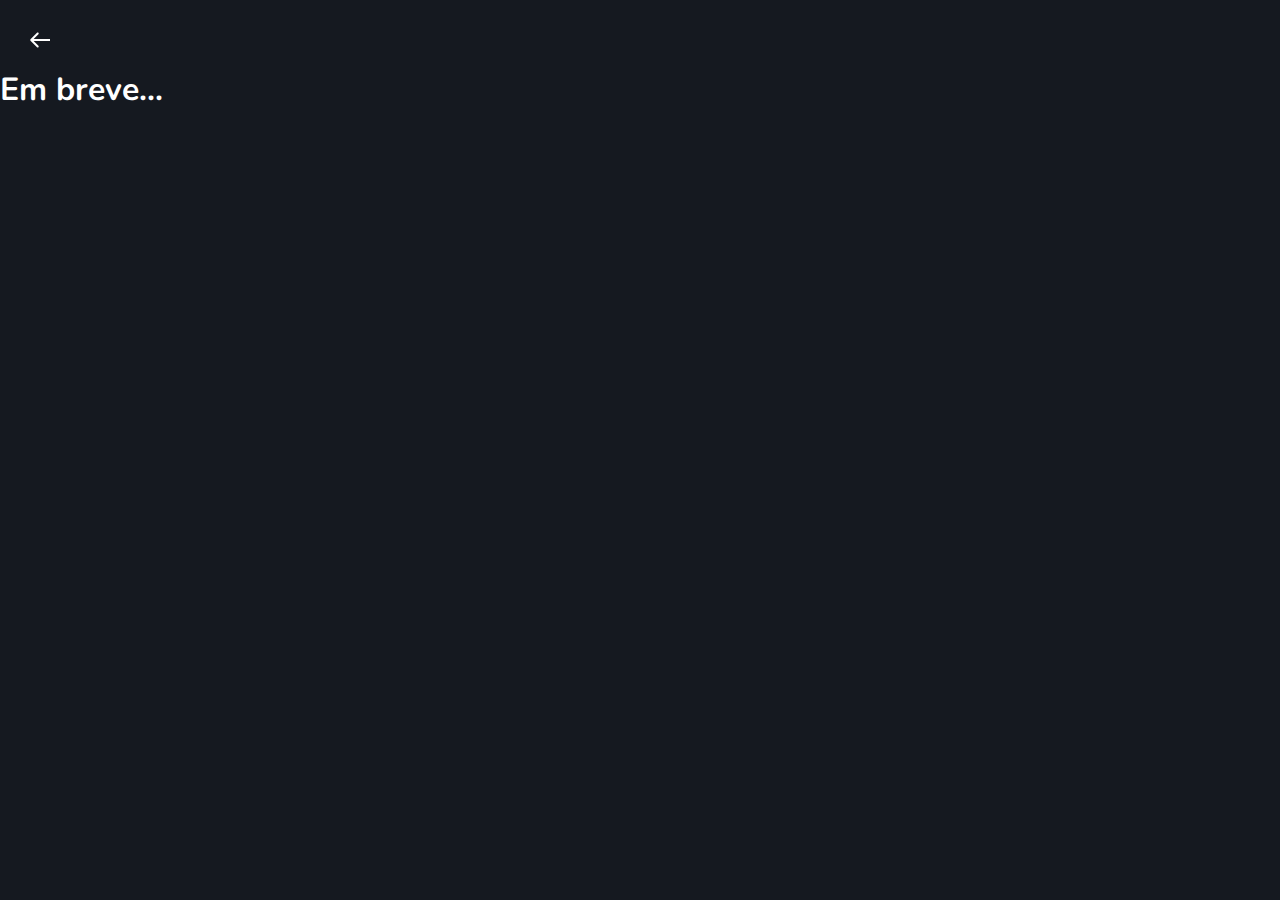
<file: courses.html>
<!DOCTYPE html>
<html lang="en">
<head>
    <meta charset="UTF-8">
    <meta http-equiv="X-UA-Compatible" content="IE=edge">
    <meta name="viewport" content="width=device-width, initial-scale=1.0">
    <!-- Chrome, Firefox OS and Opera -->
    <meta name="theme-color" content="#151920">
    <!-- Windows Phone -->
    <meta name="msapplication-navbutton-color" content="#151920">
    <!-- iOS Safari -->
    <meta name="apple-mobile-web-app-capable" content="yes">
    <meta name="apple-mobile-web-app-status-bar-style" content="#151920">
    <link rel="shortcut icon" type="image/svg" href="./assets/img/Logo-network-favicon.svg">
    <link rel="preconnect" href="https://fonts.googleapis.com">
    <link rel="preconnect" href="https://fonts.gstatic.com" crossorigin>
    <link href="https://fonts.googleapis.com/css2?family=Nunito:wght@200;300;400;500;600;700&display=swap" rel="stylesheet">
    <link rel="stylesheet" href="/CSS/all.css">
    <title>Sistema SDM</title>
</head>
<body>
    <nav class="navbar-networking">
        <a href="index.html">
             <img src="./assets/img/back-arrow.svg" alt="">
        </a>
    </nav>

    <h1>Em breve...</h1>
</body>
</html>
</file>
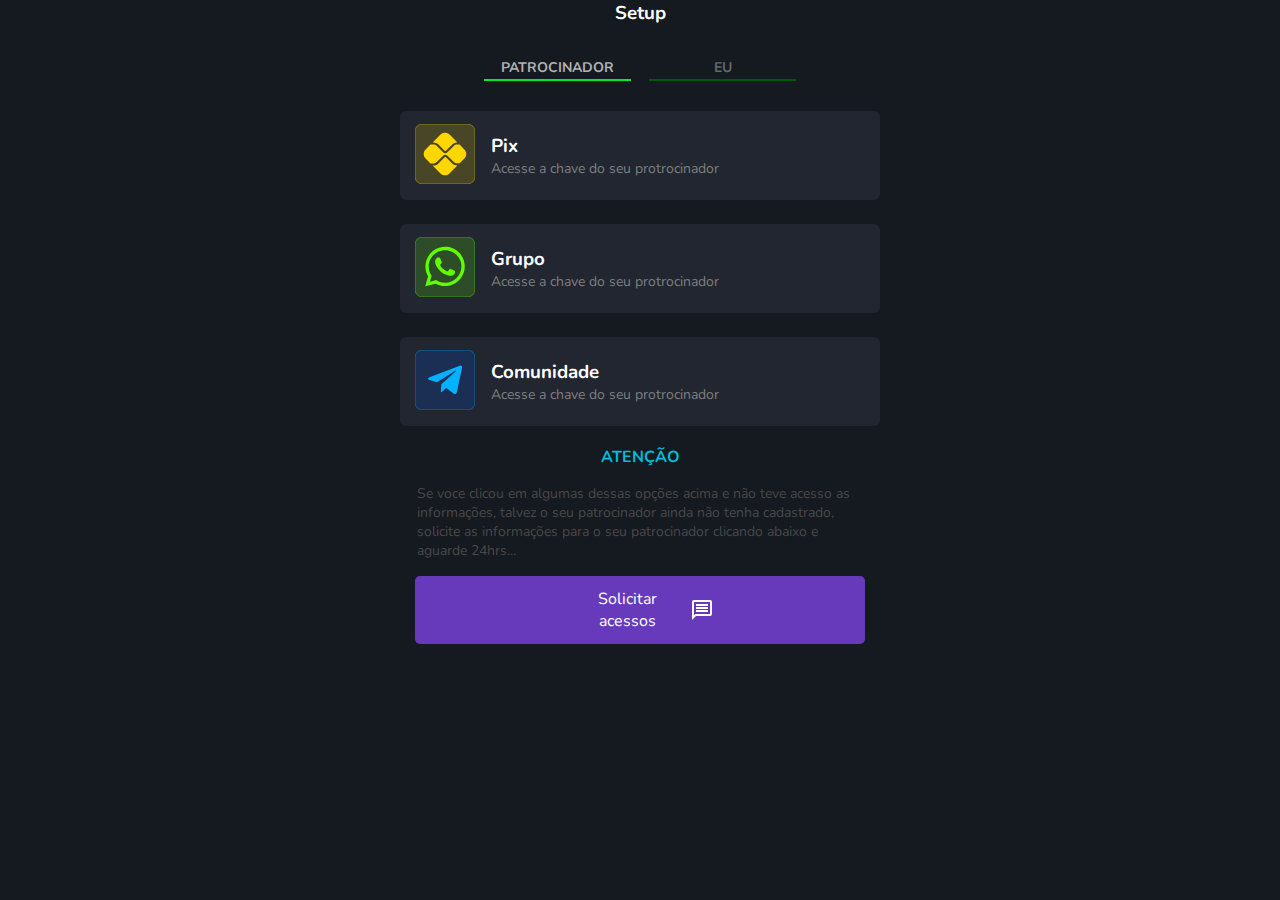
<file: setup.html>
<!DOCTYPE html>
<html lang="en">
<head>
    <meta charset="UTF-8">
    <meta http-equiv="X-UA-Compatible" content="IE=edge">
    <meta name="viewport" content="width=device-width, initial-scale=1.0">
    <!-- Chrome, Firefox OS and Opera -->
    <meta name="theme-color" content="#151920">
    <!-- Windows Phone -->
    <meta name="msapplication-navbutton-color" content="#151920">
    <!-- iOS Safari -->
    <meta name="apple-mobile-web-app-capable" content="yes">
    <meta name="apple-mobile-web-app-status-bar-style" content="#151920">
    <link rel="shortcut icon" type="image/svg" href="./assets/img/Logo-network-favicon.svg">
    <link rel="preconnect" href="https://fonts.googleapis.com">
    <link rel="preconnect" href="https://fonts.gstatic.com" crossorigin>
    <link href="https://fonts.googleapis.com/css2?family=Nunito:wght@200;300;400;500;600;700&display=swap" rel="stylesheet">
    <link rel="stylesheet" href="/CSS/all.css">
    <title>Sistema SDM</title>
</head>
<body>
    <div class="header-setup">
        <h3>Setup</h3>
    </div>
    
    <div class="navbar-setup">
        <a href="" class="active">
            <div class="buttons-link btn-1">
                <span href="">PATROCINADOR</span>
            </div>
        </a>
        <a href="">
            <div class="buttons-link btn-2">
                <sapn href="">EU</sapn>
            </div>
        </a>
    </div>

    <main class="section-cards">
        
        <div class="social-cards">
            <div>
                <img class="icon-social" src="./assets/img/icon-pix.svg" alt="">
            </div>
            <div class="content-card">
                <h3>Pix</h3>
                <p>Acesse a chave do seu protrocinador</p>
            </div>
        </div>

        <div class="social-cards">
            <div>
                <img class="icon-social" src="./assets/img/icon-whats.svg" alt="">
            </div>
            <div class="content-card">
                <h3>Grupo</h3>
                <p>Acesse a chave do seu protrocinador</p>
            </div>
        </div>

        <div class="social-cards">
            <div>
                <img class="icon-social" src="./assets/img/icon-telegram.svg" alt="">
            </div>
            <div class="content-card">
                <h3>Comunidade</h3>
                <p>Acesse a chave do seu protrocinador</p>
            </div>
        </div>
    </main>

    <div class="container-warning">
        <div>
            <h4>ATENÇÃO</h4>
        </div>
        <div>
            <p>
                Se voce clicou em algumas dessas opções acima e não 
                teve acesso as informações,  talvez o seu patrocinador 
                ainda não tenha cadastrado, solicite as informações para 
                o seu patrocinador clicando abaixo e aguarde 24hrs...
            </p>
        </div>

        <div class="content-btn">
            <div class="container-btn-acess">
                <div class="btn-acess">
                    <div>Solicitar acessos</div>
                    <div><img src="./assets/img/icon-solicit.svg" alt=""></div>
                </div>
            </div>
        </div>
        
    </div>
</body> 
</html>
</file>
<file: CSS/all.css>
@import "reset.css";
@import "navbar.css";
@import "main.css";
@import "list.css";
@import "copyComponent.css";
@import "logout.css";
@import "loader.css";
@import "loaderComponent.css";
@import "alertReset.css";
@import "modal.css"
</file>
